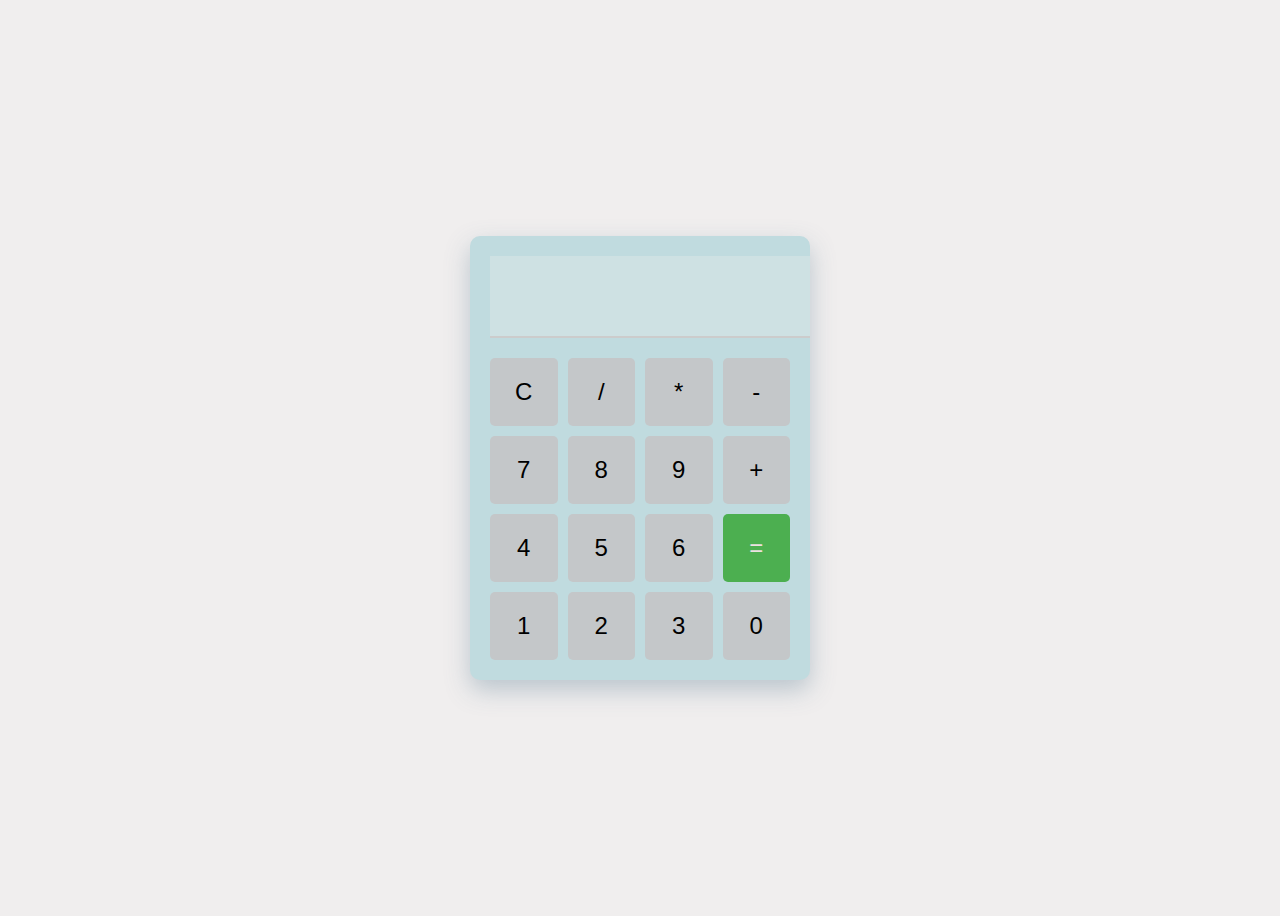
<file: calculator/index.html>
<!DOCTYPE html>
<html lang="en">
<head>
  <meta charset="UTF-8" />
  <meta name="viewport" content="width=device-width, initial-scale=1.0"/>
  <title>Calculator</title>
  <link rel="stylesheet" href="style.css" />
</head>
<body>
  <div class="calculator">
    <input type="text" class="display" id="display" disabled />
    <div class="buttons">
      <button class="btn" onclick="clearDisplay()">C</button>
      <button class="btn" onclick="appendValue('/')">/</button>
      <button class="btn" onclick="appendValue('*')">*</button>
      <button class="btn" onclick="appendValue('-')">-</button>

      <button class="btn" onclick="appendValue('7')">7</button>
      <button class="btn" onclick="appendValue('8')">8</button>
      <button class="btn" onclick="appendValue('9')">9</button>
      <button class="btn" onclick="appendValue('+')">+</button>

      <button class="btn" onclick="appendValue('4')">4</button>
      <button class="btn" onclick="appendValue('5')">5</button>
      <button class="btn" onclick="appendValue('6')">6</button>
      <button class="btn equal" onclick="calculate()">=</button>

      <button class="btn" onclick="appendValue('1')">1</button>
      <button class="btn" onclick="appendValue('2')">2</button>
      <button class="btn" onclick="appendValue('3')">3</button>
      <button class="btn" onclick="appendValue('0')">0</button>
     
    </div>
  </div>
  <script src="script.js"></script>
</body>
</html>
</file>
<file: calculator/style.css>
body {
    display: flex;
    justify-content: center;
    align-items: center;
    height: 100vh;
    background: #f0eeee;
    font-family: Arial, sans-serif;
  }
  
  .calculator {
    background: #c0dbdf;
    border-radius: 10px;
    box-shadow: 0 10px 25px rgba(173, 187, 197, 0.808);
    padding: 20px;
    width: 300px;
  }
  
  .display {
    width: 100%;
    height: 60px;
    font-size: 2rem;
    text-align: right;
    margin-bottom: 20px;
    padding: 10px;
    border: none;
    border-bottom: 2px solid #ccc;
  }
  
  .buttons {
    display: grid;
    grid-template-columns: repeat(4, 1fr);
    gap: 10px;
  }
  
  .btn {
    padding: 20px;
    font-size: 1.5rem;
    background: #c4c7c9;
    border: none;
    border-radius: 5px;
    cursor: pointer;
  }
  
  .btn:hover {
    background: #ddd;
  }
  
  .equal {
    grid-column: span 1;
    background: #4caf50;
    color: rgb(235, 225, 225);
  }
</file>
